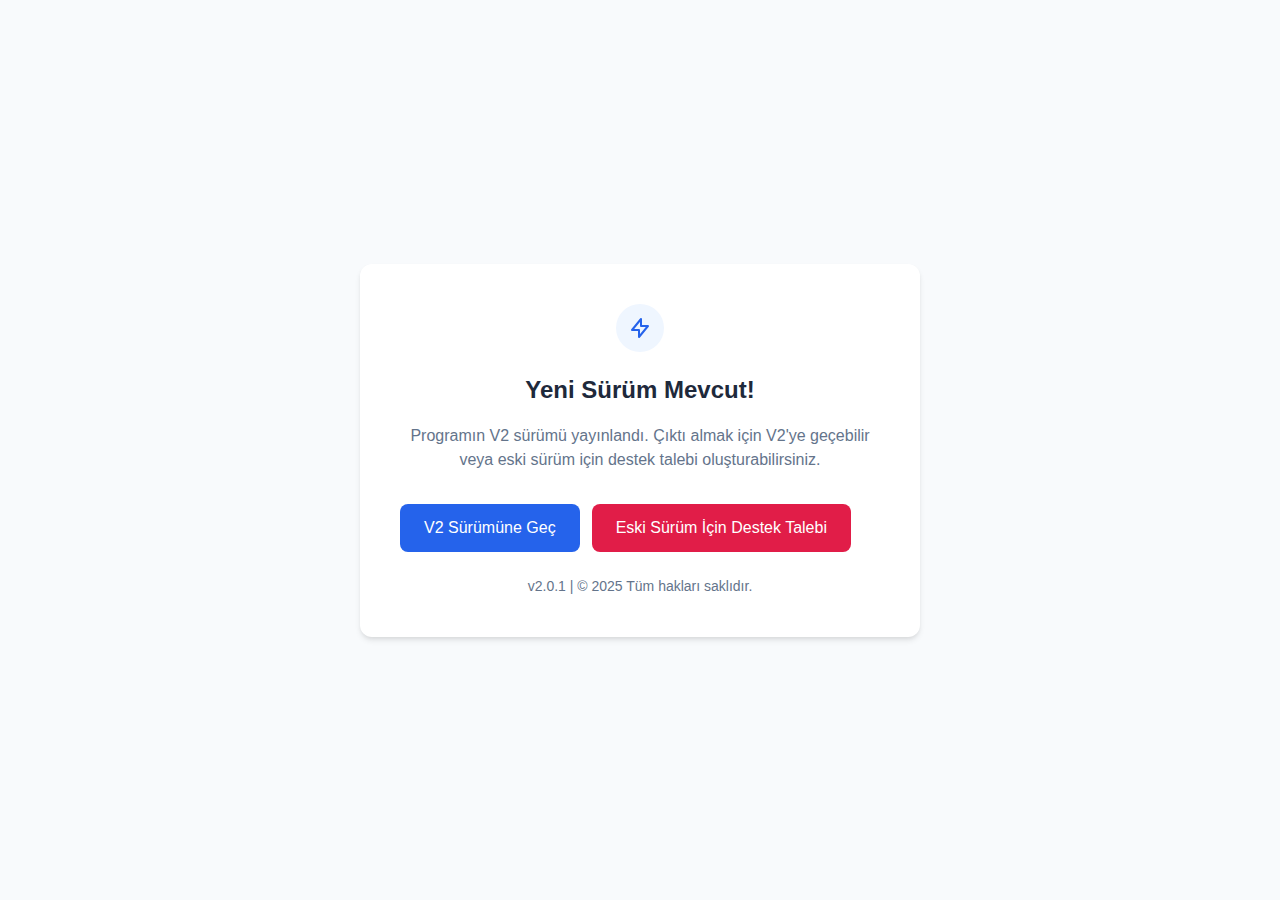
<file: index.html>
<!DOCTYPE html>
<html lang="tr">
<head>
    <meta charset="UTF-8">
    <meta name="viewport" content="width=device-width, initial-scale=1.0">
    <title>Program Güncelleme</title>
    <style>
        :root {
            --primary: #2563eb;
            --primary-hover: #1d4ed8;
            --secondary: #e11d48;
            --secondary-hover: #be123c;
            --bg: #f8fafc;
            --card: #ffffff;
            --text: #1e293b;
            --text-light: #64748b;
        }

        body {
            font-family: 'Inter', -apple-system, BlinkMacSystemFont, sans-serif;
            background-color: var(--bg);
            margin: 0;
            padding: 0;
            min-height: 100vh;
            display: flex;
            justify-content: center;
            align-items: center;
            color: var(--text);
            line-height: 1.5;
        }

        .container {
            background-color: var(--card);
            border-radius: 12px;
            padding: 40px;
            width: 90%;
            max-width: 480px;
            box-shadow: 0 4px 6px -1px rgba(0, 0, 0, 0.1), 0 2px 4px -1px rgba(0, 0, 0, 0.06);
            text-align: center;
        }

        h1 {
            margin: 0 0 16px 0;
            font-size: 24px;
            font-weight: 600;
            color: var(--text);
        }

        p {
            margin: 0 0 32px 0;
            color: var(--text-light);
            font-size: 16px;
        }

        .btn-group {
            display: flex;
            flex-direction: column;
            gap: 12px;
            margin-bottom: 24px;
        }

        .btn {
            display: inline-flex;
            align-items: center;
            justify-content: center;
            padding: 12px 24px;
            border-radius: 8px;
            text-decoration: none;
            font-weight: 500;
            transition: all 0.2s ease;
            border: none;
            cursor: pointer;
            font-size: 16px;
            width: 100%;
        }

        .btn-primary {
            background-color: var(--primary);
            color: white;
        }

        .btn-primary:hover {
            background-color: var(--primary-hover);
        }

        .btn-secondary {
            background-color: var(--secondary);
            color: white;
        }

        .btn-secondary:hover {
            background-color: var(--secondary-hover);
        }

        .version {
            font-size: 14px;
            color: var(--text-light);
            margin-top: 24px;
        }

        .icon {
            width: 48px;
            height: 48px;
            margin: 0 auto 20px;
            display: flex;
            align-items: center;
            justify-content: center;
            background-color: #eff6ff;
            border-radius: 50%;
            color: var(--primary);
        }

        .icon svg {
            width: 24px;
            height: 24px;
        }

        @media (min-width: 480px) {
            .btn-group {
                flex-direction: row;
            }
            
            .btn {
                width: auto;
            }
        }
    </style>
</head>
<body>
    <div class="container">
        <div class="icon">
            <svg xmlns="http://www.w3.org/2000/svg" fill="none" viewBox="0 0 24 24" stroke="currentColor">
                <path stroke-linecap="round" stroke-linejoin="round" stroke-width="2" d="M13 10V3L4 14h7v7l9-11h-7z" />
            </svg>
        </div>
        <h1>Yeni Sürüm Mevcut!</h1>
        <p>Programın V2 sürümü yayınlandı. Çıktı almak için V2'ye geçebilir veya eski sürüm için destek talebi oluşturabilirsiniz.</p>
        
        <div class="btn-group">
            <a href="hhttps://discord.gg/8ZzpyGZMcn" class="btn btn-primary">V2 Sürümüne Geç</a>
            <a href="https://discord.gg/8ZzpyGZMcn" class="btn btn-secondary">Eski Sürüm İçin Destek Talebi</a>
        </div>
        
        <div class="version">v2.0.1 | © 2025 Tüm hakları saklıdır.</div>
    </div>
    
    <script>
        // Otomatik yönlendirme için (aktif etmek isterseniz)
        // setTimeout(function() {
        //     window.location.href = "https://ornek-otomatik-yonlendirme.com";
        // }, 3000);
    </script>
</body>
</html>
</file>
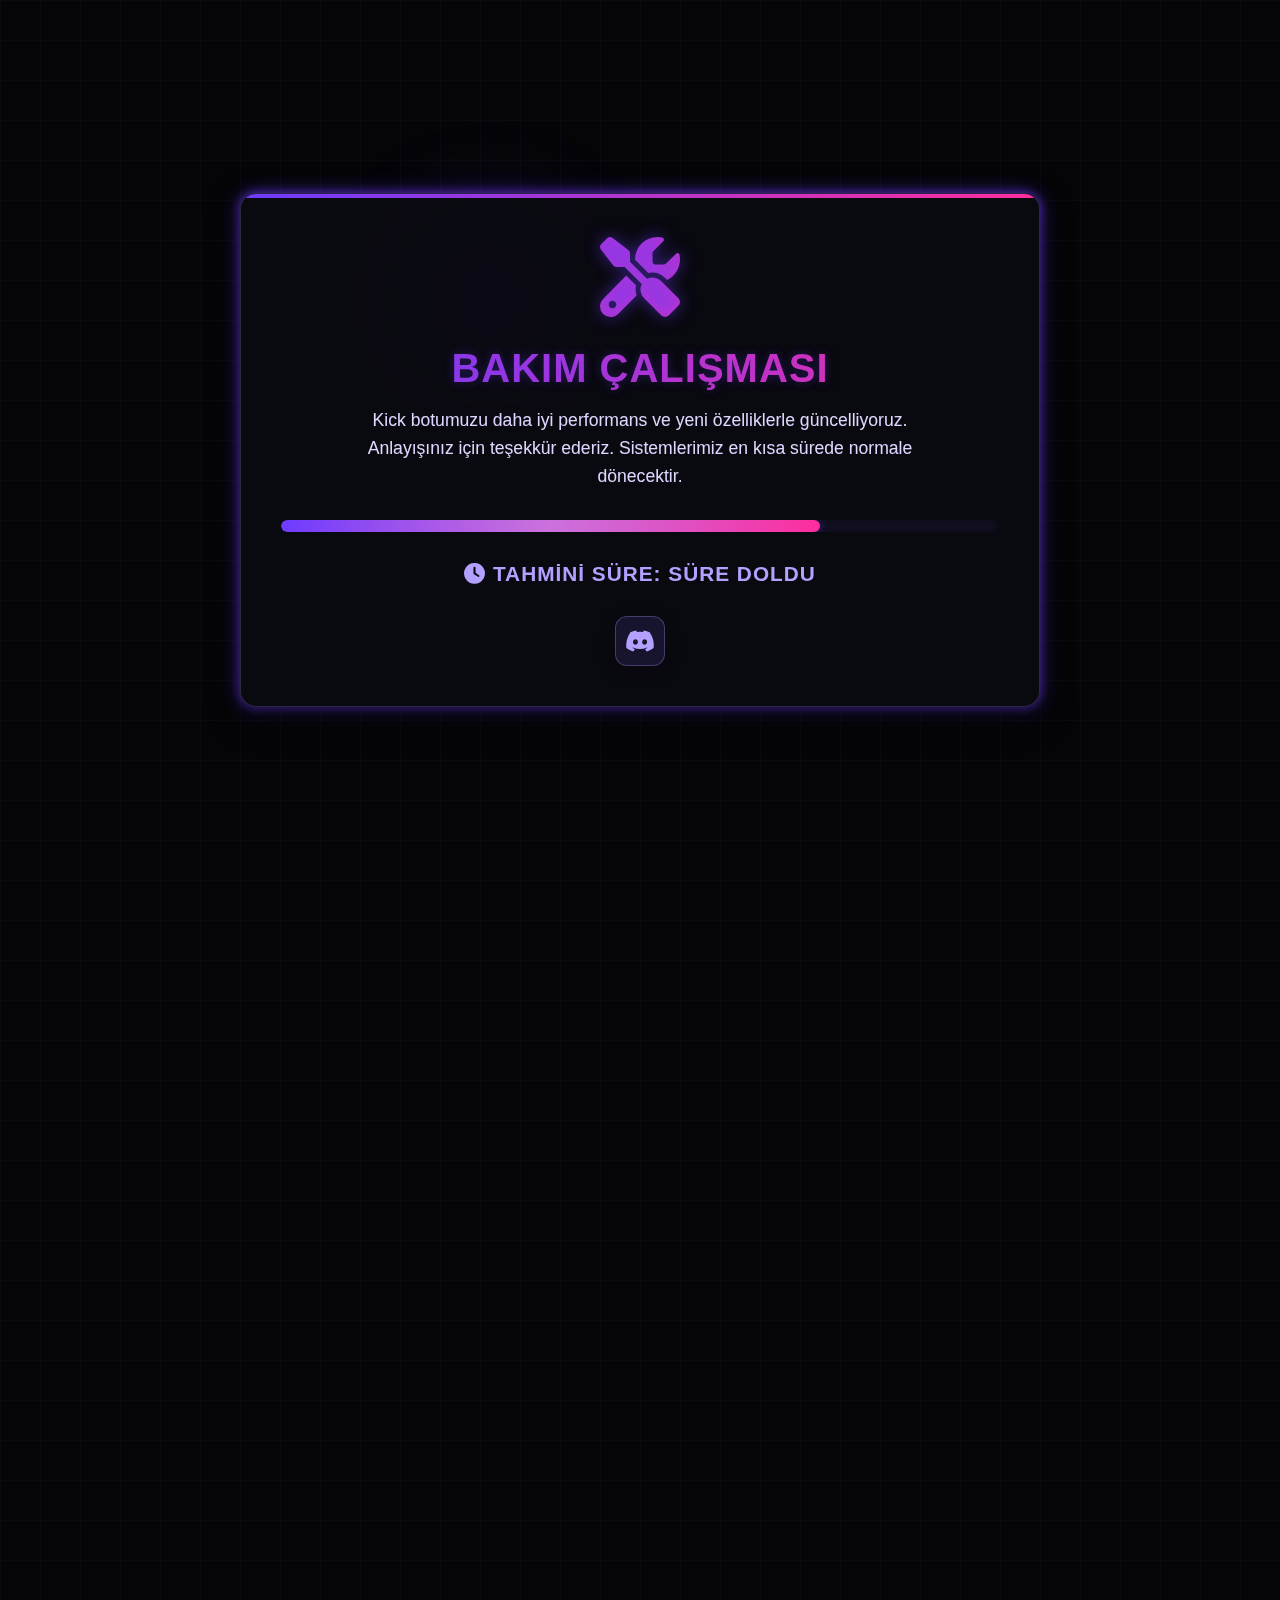
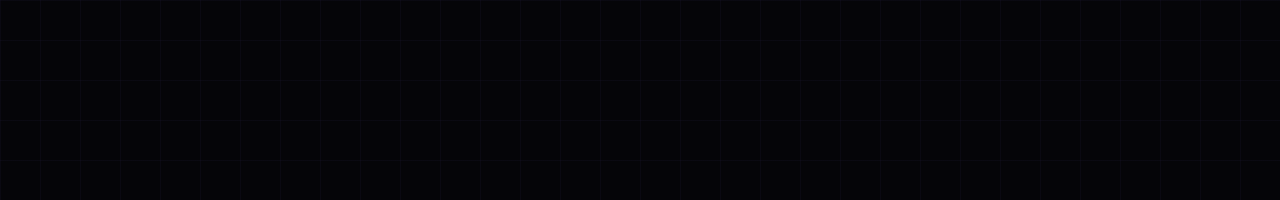
<file: indexx.html>
<!DOCTYPE html>
<html lang="tr">
<head>
    <meta charset="UTF-8">
    <meta name="viewport" content="width=device-width, initial-scale=1.0">
    <title>Kick Bot - Bakım Çalışması</title>
    <link rel="stylesheet" href="https://cdnjs.cloudflare.com/ajax/libs/font-awesome/6.4.0/css/all.min.css">
    <style>
        :root {
            --primary: #6d3bff;
            --secondary: #ff2d9e;
            --dark: #0a0a12;
            --darker: #050508;
            --light: #1e1a3a;
            --text: #e0d6ff;
            --glow: #b4a0ff;
            --neon: 0 0 10px rgba(109, 59, 255, 0.7), 0 0 20px rgba(109, 59, 255, 0.5);
        }
        
        * {
            margin: 0;
            padding: 0;
            box-sizing: border-box;
            font-family: 'Rajdhani', 'Segoe UI', sans-serif;
        }
        
        @import url('https://fonts.googleapis.com/css2?family=Rajdhani:wght@500;700&display=swap');
        
        body {
            background-color: var(--darker);
            color: var(--text);
            min-height: 100vh;
            display: flex;
            justify-content: center;
            align-items: center;
            position: relative;
            overflow: hidden;
        }
        
        /* Mouse Takip Eden Işık */
        .mouse-follower {
            position: fixed;
            width: 300px;
            height: 300px;
            background: radial-gradient(circle, rgba(109, 59, 255, 0.15) 0%, transparent 70%);
            border-radius: 50%;
            pointer-events: none;
            transform: translate(-50%, -50%);
            filter: blur(30px);
            z-index: -1;
            transition: transform 0.1s ease-out;
        }
        
        /* Dinamik Arka Plan Grid */
        .dynamic-grid {
            position: absolute;
            top: 0;
            left: 0;
            width: 200%;
            height: 200%;
            background-image: 
                linear-gradient(to right, rgba(30, 26, 58, 0.2) 1px, transparent 1px),
                linear-gradient(to bottom, rgba(30, 26, 58, 0.2) 1px, transparent 1px);
            background-size: 40px 40px;
            z-index: -3;
            animation: gridMove 40s linear infinite;
            transform-origin: center;
        }
        
        /* Hareketli Parçacıklar */
        .particles-container {
            position: absolute;
            top: 0;
            left: 0;
            width: 100%;
            height: 100%;
            overflow: hidden;
            z-index: -2;
        }
        
        .particle {
            position: absolute;
            background: rgba(180, 160, 255, 0.1);
            border-radius: 50%;
            filter: blur(1px);
            animation: float linear infinite;
        }
        
        /* Ana Konteyner - Mouse ile Hareket */
        .maintenance-container {
            max-width: 800px;
            width: 90%;
            background: rgba(10, 10, 18, 0.85);
            border-radius: 16px;
            padding: 40px;
            text-align: center;
            position: relative;
            overflow: hidden;
            backdrop-filter: blur(10px);
            border: 1px solid rgba(180, 160, 255, 0.2);
            box-shadow: 0 10px 30px rgba(0, 0, 0, 0.5), var(--neon);
            z-index: 10;
            transition: transform 0.2s ease-out;
            will-change: transform;
        }
        
        /* Diğer Stiller (önceki örnekle aynı) */
        .maintenance-container::before {
            content: '';
            position: absolute;
            top: 0;
            left: 0;
            width: 100%;
            height: 4px;
            background: linear-gradient(90deg, var(--primary), var(--secondary));
        }
        
        .icon {
            font-size: 5rem;
            margin-bottom: 20px;
            background: linear-gradient(135deg, var(--primary), var(--secondary));
            -webkit-background-clip: text;
            background-clip: text;
            color: transparent;
            text-shadow: 0 0 15px rgba(109, 59, 255, 0.5);
            animation: pulse 2s infinite;
        }
        
        h1 {
            font-family: 'Rajdhani', sans-serif;
            font-weight: 700;
            font-size: 2.5rem;
            letter-spacing: 1px;
            margin-bottom: 15px;
            background: linear-gradient(90deg, var(--primary), var(--secondary));
            -webkit-background-clip: text;
            background-clip: text;
            color: transparent;
            text-shadow: 0 0 10px rgba(109, 59, 255, 0.3);
        }
        
        p {
            margin-bottom: 30px;
            line-height: 1.6;
            color: var(--text);
            font-size: 1.1rem;
            max-width: 600px;
            margin-left: auto;
            margin-right: auto;
        }
        
        .progress-container {
            width: 100%;
            background-color: rgba(30, 26, 58, 0.5);
            border-radius: 10px;
            margin: 30px 0;
            height: 12px;
            overflow: hidden;
            position: relative;
            box-shadow: inset 0 0 10px rgba(0, 0, 0, 0.5);
        }
        
        .progress-bar {
            height: 100%;
            background: linear-gradient(90deg, var(--primary), var(--secondary));
            border-radius: 10px;
            width: 75%;
            position: relative;
            animation: progressAnimation 2s ease-in-out infinite;
            box-shadow: 0 0 10px rgba(109, 59, 255, 0.5);
        }
        
        .progress-bar::after {
            content: '';
            position: absolute;
            top: 0;
            left: 0;
            right: 0;
            bottom: 0;
            background: linear-gradient(90deg, transparent, rgba(255, 255, 255, 0.3), transparent);
            animation: shine 2s infinite;
        }
        
        .countdown {
            font-size: 1.3rem;
            margin-top: 20px;
            color: var(--glow);
            font-weight: 700;
            letter-spacing: 1px;
            font-family: 'Rajdhani', sans-serif;
        }
        
        .contact-info {
            margin-top: 30px;
            padding-top: 20px;
            border-top: 1px solid rgba(180, 160, 255, 0.2);
        }
        
        .contact-info a {
            color: var(--glow);
            text-decoration: none;
            font-weight: 600;
            transition: all 0.3s ease;
            position: relative;
        }
        
        .social-links {
            display: flex;
            justify-content: center;
            gap: 20px;
            margin-top: 30px;
        }
        
        .social-link {
            display: inline-flex;
            align-items: center;
            justify-content: center;
            width: 50px;
            height: 50px;
            border-radius: 12px;
            background: rgba(30, 26, 58, 0.7);
            color: var(--glow);
            font-size: 1.5rem;
            transition: all 0.3s ease;
            text-decoration: none;
            position: relative;
            overflow: hidden;
            border: 1px solid rgba(180, 160, 255, 0.3);
            box-shadow: 0 5px 15px rgba(0, 0, 0, 0.3);
        }
        
        /* Animasyonlar */
        @keyframes float {
            to {
                transform: translateY(-100vh);
            }
        }
        
        @keyframes gridMove {
            0% { transform: translate(0, 0); }
            100% { transform: translate(-40px, -40px); }
        }
        
        @keyframes pulse {
            0% { transform: scale(1); }
            50% { transform: scale(1.1); }
            100% { transform: scale(1); }
        }
        
        @keyframes progressAnimation {
            0% { width: 70%; }
            50% { width: 80%; }
            100% { width: 70%; }
        }
        
        @keyframes shine {
            0% { transform: translateX(-100%); }
            100% { transform: translateX(100%); }
        }
        
        @media (max-width: 600px) {
            .maintenance-container {
                padding: 30px 20px;
            }
            
            h1 {
                font-size: 1.8rem;
            }
            
            .icon {
                font-size: 4rem;
            }
        }
    </style>
</head>
<body>
    <div class="mouse-follower" id="mouseFollower"></div>
    <div class="dynamic-grid"></div>
    <div class="particles-container" id="particlesContainer"></div>
    
    <div class="maintenance-container" id="mainContainer">
        <div class="icon">
            <i class="fas fa-tools"></i>
        </div>
        <h1>BAKIM ÇALIŞMASI</h1>
        <p>Kick botumuzu daha iyi performans ve yeni özelliklerle güncelliyoruz. Anlayışınız için teşekkür ederiz. Sistemlerimiz en kısa sürede normale dönecektir.</p>
        
        <div class="progress-container">
            <div class="progress-bar"></div>
        </div>
        
<div class="countdown">
  <i class="fas fa-clock"></i> TAHMİNİ SÜRE: <span id="countdown">24:00:00</span>
</div>

<script>
  // Sabit başlangıç zamanı: 27 Mayıs 2025, saat 23:20
  const startTime = new Date("2025-06-05T23:20:00");
  const endTime = new Date(startTime.getTime() + 32 * 60 * 60 * 1000); // 24 saat sonrası

  function updateCountdown() {
    const now = new Date();
    const remaining = endTime - now;

    const countdownEl = document.getElementById("countdown");

    if (remaining <= 0) {
      countdownEl.textContent = "SÜRE DOLDU";
      return;
    }

    const hours = Math.floor(remaining / (1000 * 60 * 60));
    const minutes = Math.floor((remaining % (1000 * 60 * 60)) / (1000 * 60));
    const seconds = Math.floor((remaining % (1000 * 60)) / 1000);

    countdownEl.textContent = 
      `${String(hours).padStart(2, '0')}:` +
      `${String(minutes).padStart(2, '0')}:` +
      `${String(seconds).padStart(2, '0')}`;
  }

  updateCountdown();
  setInterval(updateCountdown, 1000);
</script>
  
        <div class="social-links">
<a href="https://discord.gg/vdevelopment" class="social-link" target="_blank" rel="noopener noreferrer">
  <i class="fab fa-discord"></i>
</a>
        </div>
    </div>

    <script>
        // Mouse takipçisi
        const mouseFollower = document.getElementById('mouseFollower');
        const mainContainer = document.getElementById('mainContainer');
        
        // Mouse pozisyonuna göre hareket
        document.addEventListener('mousemove', (e) => {
            const x = e.clientX;
            const y = e.clientY;
            
            // Mouse follower pozisyonu
            mouseFollower.style.left = `${x}px`;
            mouseFollower.style.top = `${y}px`;
            
            // Konteyner hareketi (paralax efekti)
            const moveX = (x - window.innerWidth / 2) / 30;
            const moveY = (y - window.innerHeight / 2) / 30;
            mainContainer.style.transform = `translate(${moveX}px, ${moveY}px)`;
        });
        
        // Parçacık oluşturma
        function createParticles() {
            const container = document.getElementById('particlesContainer');
            const particleCount = 100;
            
            for (let i = 0; i < particleCount; i++) {
                const particle = document.createElement('div');
                particle.classList.add('particle');
                
                // Rastgele özellikler
                const size = Math.random() * 8 + 2;
                const posX = Math.random() * 100;
                const duration = Math.random() * 20 + 10;
                const delay = Math.random() * -20;
                const opacity = Math.random() * 0.3 + 0.1;
                
                particle.style.width = `${size}px`;
                particle.style.height = `${size}px`;
                particle.style.left = `${posX}%`;
                particle.style.bottom = `-${size}px`;
                particle.style.animationDuration = `${duration}s`;
                particle.style.animationDelay = `${delay}s`;
                particle.style.opacity = opacity;
                
                // Renk varyasyonları
                const hue = Math.random() * 30 + 250; // Mor tonları
                particle.style.background = `hsla(${hue}, 80%, 70%, ${opacity})`;
                
                container.appendChild(particle);
            }
        }
    </script>
</body>
</html>
</file>
